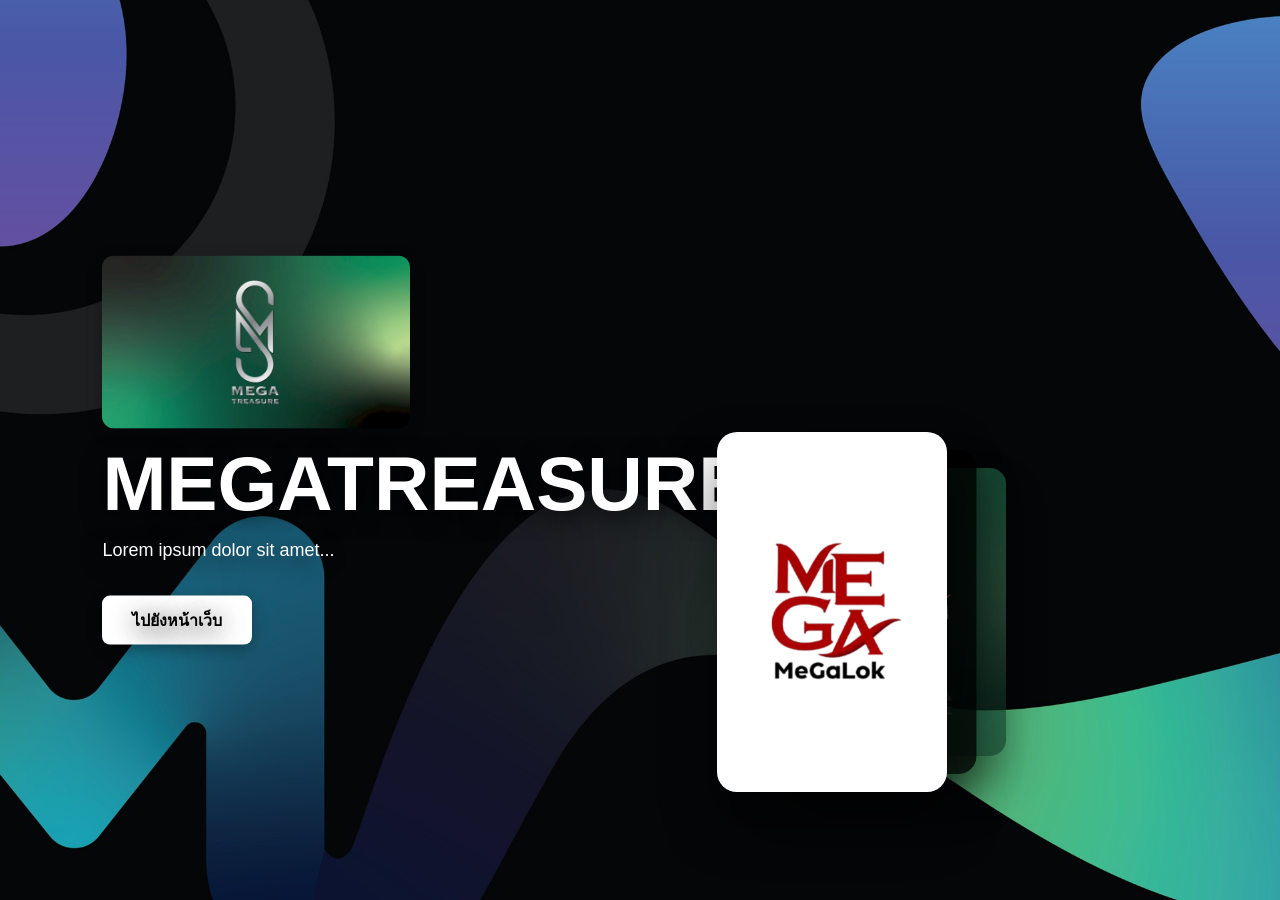
<file: Mega/Megagenesis/test/index.html>
﻿<!DOCTYPE html>
<html lang="en">
<head>
    <meta charset="UTF-8">
    <meta name="viewport" content="width=device-width, initial-scale=1.0">
    <title>Modern Scroll Slider</title>

    <link rel="stylesheet" href="https://cdnjs.cloudflare.com/ajax/libs/font-awesome/6.4.0/css/all.min.css" integrity="sha512-iecdLmaskl7CVkqkXNQ/ZH/XLlvWZOJyj7Yy7tcenmpD1ypASozpmT/E0iPtmFIB46ZmdtAc9eNBvH0H/ZpiBw==" crossorigin="anonymous" referrerpolicy="no-referrer" />
    <link rel="stylesheet" href="style.css">
</head>
<body>

    <div class="container">
        <div class="slide">
            
            <div class="item" style="background-image: url('images/Logo_gen2.png');" data-bg='images/logo_gen.jpg'>
                <div class="content">
                    <img src="images/Logo_gen2.png" alt="Mega Genesis" class="front-img">
                    <div class="name">MegaGenesis Design</div>
                    <div class="des">Lorem ipsum dolor sit amet...</div>
                    <a href="../index.html" target="_blank" class="btn">ไปยังหน้าเว็บ</a>
                </div>
            </div>
            <!-- 1 -->
            <div class="item" style="background-image: url('images/logo_t.jpg');" data-bg="images/bg_megatreasure1.jpg  ">
                <div class="content">
                    <img src="images/logo_t.jpg" alt="Megatreasure" class="front-img">
                    <div class="name">Megatreasure</div>
                    <div class="des">Lorem ipsum dolor sit amet...</div>
                    <a href="../Megatreasure/index.html" target="_blank" class="btn">ไปยังหน้าเว็บ</a>
                </div>
            </div>
            
            <div class="item" style="background-image: url('images/MegaLok.png');" data-bg="images/bg_MegaLok.png">
                <div class="content">
                    <img src="images/MegaLok.png" alt="Iceland" class="front-img">
                    <div class="name">MeGaLok </div>
                    <div class="des">Lorem ipsum dolor sit amet...</div>
                    <a href="https://www.github.com" target="_blank" class="btn">ไปยังหน้าเว็บ</a>
                </div>
            </div>

            <div class="item" style="background-image: url('images/Logo_gen2.png');" data-bg="images/logo_gen.jpg">
                <div class="content">
                    <img src="images/Logo_gen2.png" alt="Mega Genesis" class="front-img">
                    <div class="name">MegaGenesis Design</div>
                    <div class="des">Lorem ipsum dolor sit amet...</div>
                    <a href="../index.html" target="_blank" class="btn">ไปยังหน้าเว็บ</a>
                </div>
            </div>
            
            <div class="item" style="background-image: url('images/logo_t.jpg');" data-bg="images/bg_megatreasure1.jpg  ">
                <div class="content">
                    <img src="images/logo_t.jpg" alt="Megatreasure" class="front-img">
                    <div class="name">Megatreasure</div>
                    <div class="des">Lorem ipsum dolor sit amet...</div>
                    <a href="../Megatreasure/index.html" target="_blank" class="btn">ไปยังหน้าเว็บ</a>
                </div>
            </div>
            
            <div class="item" style="background-image: url('images/MegaLok.png');" data-bg="images/bg_MegaLok.png">
                <div class="content">
                    <img src="images/MegaLok.png" alt="Iceland" class="front-img">
                    <div class="name">MeGaLok </div>
                    <div class="des">Lorem ipsum dolor sit amet...</div>
                    <a href="https://www.github.com" target="_blank" class="btn">ไปยังหน้าเว็บ</a>
                </div>
            </div>

        </div>
    </div>

    <script src="style.js"></script>
</body>
</html>
</file>
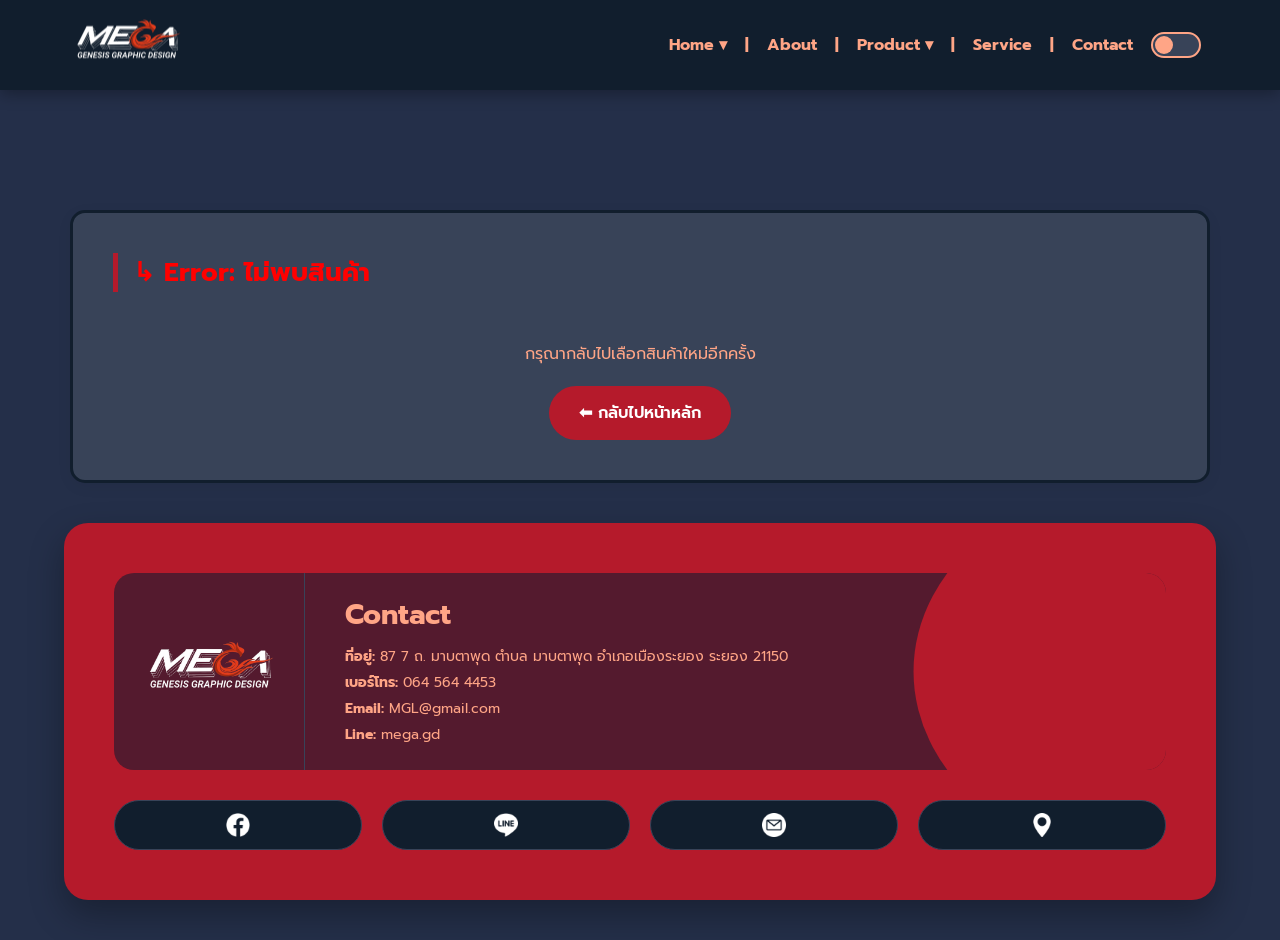
<file: Mega/Megagenesis/product.html>
<!DOCTYPE html>
<html lang="th">

<head>
    <meta charset="UTF-8">
    <meta name="viewport" content="width=device-width, initial-scale=1.0">
    <title>Product Details - Megalok</title>

    <!-- External font + browser tab icon -->
    <link href="https://fonts.googleapis.com/css2?family=Prompt:wght@300;400;600&display=swap" rel="stylesheet">
    <link rel="icon" type="image/png" href="Logo-removebg-preview.png">

    <!-- Global stylesheet and product-page stylesheet -->
    <link rel="stylesheet" href="style.css">
    <link rel="stylesheet" href="product.css">

    <!-- Apply preload dark mode class before the page fully renders -->
    <script>
        if (localStorage.getItem('darkMode') === 'enabled') {
            document.documentElement.classList.add('dark-mode-preload');
        }
    </script>
</head>     

<body>  

    <!-- Header: logo, navigation menu, and dark mode toggle -->
    <header>
    <div class="logo">
        <a href="index.html">
            <img src="Logo-removebg-preview.png" alt="Megalok Logo" class="header-logo-img">
        </a>
    </div>
    <nav>
        <ul>
            <li class="dropdown">
                <a href="index.html#home">Home ▾</a>
                <ul class="dropdown-menu">
                    <li><a href="#option1">ตัวเลือกที่ 1</a></li>
                    <li><a href="#option2">ตัวเลือกที่ 2</a></li>
                </ul>
            </li>
            <li><span>|</span></li>
            <li><a href="index.html#about">About</a></li>
            <li><span>|</span></li>
            <li class="dropdown">
                <a href="index.html#product">Product ▾</a>
                <ul class="dropdown-menu">
                    <li><a href="ex1.html">ตัวเลือกที่ 1</a></li>
                    <li><a href="ex2.html">ตัวเลือกที่ 2</a></li>
                    <li><a href="ex3.html">ตัวเลือกที่ 3</a></li>
                    <li><a href="ex4.html">ตัวเลือกที่ 4</a></li>
                    <li><a href="ex5.html">ตัวเลือกที่ 5</a></li>
                    <li><a href="ex6.html">ตัวเลือกที่ 6</a></li>
                </ul>
            </li>
            <li><span>|</span></li>
            <li><a href="service.html">Service</a></li>
            <li><span>|</span></li>
            <li><a href="index.html#contact">Contact</a></li>

            <li>
                <label class="theme-switch" for="darkModeToggle">
                    <input type="checkbox" id="darkModeToggle">
                    <span class="slider"></span>
                </label>
            </li>
        </ul>
    </nav>
</header>

    <!-- <section class="hero-image-banner">
        <div class="slides-wrapper" id="slidesWrapper">
            <div class="slide">
                <img src="banner6.jpg" alt="Megalok Promotion Banner 1">
            </div>
            <div class="slide">
                <img src="banner5 (Custom).png" alt="Megalok Promotion Banner 2">
            </div>
            <div class="slide">
                <img src="banner3.jpg" alt="Megalok Promotion Banner 3">
            </div>
        </div>
    </section> -->

    <main>
        <!-- Dynamic product details will be rendered here by JavaScript -->
        <section class="product-detail-container" id="product-display">
        </section>
    </main>

    <!-- Footer: contact information and social links -->
    <footer id="contact">
        <div class="footer-banner">
            <div class="footer-logo-area">
                <img src="Logo-removebg-preview.png" alt="Mega Logo" class="footer-logo">
            </div>
            <div class="footer-details">
                <h3>Contact</h3>
                <p><strong>ที่อยู่:</strong> 87 7 ถ. มาบตาพุด ตำบล มาบตาพุด อำเภอเมืองระยอง ระยอง 21150</p>
                <p><strong>เบอร์โทร:</strong> 064 564 4453</p>
                <p><strong>Email:</strong> MGL@gmail.com</p>
                 <p><strong>Line:</strong> mega.gd</p>
            </div>
        </div>

        <div class="social-bar">
            <a href="https://www.facebook.com/profile.php?id=61550780473112" target="_blank" class="social-btn">
                <img src="icons/facebook.png" alt="FB">
            </a>
            <a href="https://line.me/ti/p/@megalok1" target="_blank" class="social-btn">
                <img src="icons/line.png" alt="Line">
            </a>
            <a href="mailto:MGL@gmail.com" class="social-btn">
                <img src="icons/email.png" alt="Mail">
            </a>
            <a href="https://maps.app.goo.gl/akLTZSRNCD6QtL3N6" target="_blank" class="social-btn">
                <img src="icons/maps-and-flags.png" alt="Maps">
            </a>
        </div>
    </footer>

    <script>
        // Page script overview:
        // 1) optional banner slider
        // 2) product lookup by URL id and render
        // 3) dark mode state + toggle
        // ==========================================
        // 1. ระบบ Banner Slideshow แบบเลื่อน (Slide)
        // ==========================================
        let slideIndex = 0;
        const slidesWrapper = document.getElementById("slidesWrapper");
        const slides = document.getElementsByClassName("slide");

        // Automatically move to the next banner every 3 seconds
        function autoSlide() {
            if (!slidesWrapper || slides.length === 0) return;

            const totalSlides = slides.length;
            slideIndex++;

            // ถ้ารูปหมดแล้ว ให้กลับไปรูปแรก
            if (slideIndex >= totalSlides) {
                slideIndex = 0;
            }

            // เลื่อนกล่องหุ้มรูปภาพแนวนอน
            slidesWrapper.style.transform = `translateX(-${slideIndex * 100}%)`;

            // สั่งให้ทำซ้ำทุกๆ 3 วินาที (3000 มิลลิวินาที)
            setTimeout(autoSlide, 3000);
        }

        // เริ่มทำงานสไลด์หลังจากโหลดหน้าเสร็จ 3 วินาที
        setTimeout(autoSlide, 3000);

        // ==========================================
        // 2. ระบบดึงและแสดงข้อมูลสินค้าตาม ID จาก URL
        // ==========================================
        // Local "database" for products shown on this page
        const productsDatabase = [
            {
                id: 1,
                name: " ปืนรัดสายไฟไนลอน (Mini Cable Tie Gun)",
                images: [
                    "images/124.png",
                    "images/126.png",
                    "images/128.png"
                ],
                description: "ปืนรัดสายไฟไนลอน (Mini Cable Tie Gun) จากแบรนด์ Megalok ผลิตจากวัสดุคุณภาพสูง ทนทานต่อการใช้งาน และออกแบบมาเพื่อการยึดติดที่แน่นหนาและปลอดภัย เหมาะสำหรับงานอุตสาหกรรมทั่วไป"
            },
            {
                id: 2,
                name: "สายเคเบิ้ลไทร์ไนลอนแบบล็อคตัวเอง (Self-locking nylon cable ties)",
                images: [
                    "images/14.png",
                    "images/28.png",
                    "images/139.png"
                ],
                description: "สายเคเบิ้ลไทร์ไนลอนแบบล็อคตัวเอง (Self-locking nylon cable ties) ซึ่งเป็นอุปกรณ์รัดสายไฟคุณภาพเยี่ยมระดับมืออาชีพที่ออกแบบมาให้สามารถใช้งานได้อย่างหลากหลายครับจุดเด่นสำคัญของสินค้ารุ่นนี้คือความแข็งแรงและทนทานต่อแรงดึงสูง เมื่อล็อคแล้วจะยึดติดแน่นหนาไม่หลุดลอกหรือคลายตัวได้ง่าย ตัววัสดุมีความปลอดภัยและถูกออกแบบมาให้ทนทานต่อสภาพแวดล้อมที่ท้าทายได้อย่างดีเยี่ยม ทั้งทนต่อการกัดกร่อน ทนต่อรังสียูวี ทนต่อสารเคมี รวมถึงทนต่อสภาพอากาศทั้งความเย็นจัดและอุณหภูมิที่สูงมาก นอกจากนี้ยังมีให้เลือกใช้งานหลากหลายรูปแบบตามความเหมาะสม ทั้งแบบสายสีดำและสีขาวเพื่อตอบโจทย์ทุกความต้องการของงาน"
            },
            {
                id: 3,
                name: "(Stainless Steel Cable Tie Gun/Tensioner Tool) เครื่องมือรัดสายไฟสแตนเลส",
                images: [
                    "images/112.png",
                    "images/116.png",
                    "images/118.png",
                    "images/120.png"
                ],
                description: "อุปกรณ์ที่ออกแบบมาเพื่อใช้สำหรับการจัดเก็บและยึดสายไฟให้เป็นระเบียบเรียบร้อย โดยมีจุดเด่นในเรื่องของความทนทานต่อความร้อนและทนต่อสภาพอากาศที่เปลี่ยนแปลงได้เป็นอย่างดีเยี่ยม สำหรับขนาดของสายรัดที่สามารถนำมาใช้งานร่วมกับอุปกรณ์ตัวนี้ได้ จะต้องมีความกว้างอยู่ที่ 4 ถึง 20 มิลลิเมตร และมีความหนาตั้งแต่ 0.4 ถึง 0.8 มิลลิเมตรครับ"
            },
            {
                id: 4,
                name: "Tie Gun (เครื่องมือดึงสายรัดและตัดอัตโนมัติ)",
                images: [
                    "images/94.png",
                    "images/43.png"
                ],
                description: "เครื่องมือดึงสายรัดและตัดอัตโนมัติ (Tie Gun) ที่ถูกออกแบบมาให้ใช้งานได้ง่าย ช่วยลดเวลาในการทำงานและเพิ่มความสะดวกสบายให้กับผู้ใช้งานเป็นอย่างมากครับ ตัวเครื่องมีความโดดเด่นในเรื่องของความแข็งแรงทนทานเนื่องจากผลิตจากเหล็กกล้าเครื่องมือพิเศษ (Special Tool Steel Body) และมีการออกแบบตามหลักสรีรศาสตร์ (Ergonomic design) โดยเฉพาะในส่วนของด้ามจับ TPR ที่ช่วยให้จับได้ถนัดมือและใช้งานได้อย่างสะดวกสบาย นอกจากนี้ตัวเครื่องยังมีสปริงที่มีความยืดหยุ่นกำลังดี หัวตัดที่คมกริบ และมีด้ามจับสำหรับการตัด (Cutting Handle) ที่ออกแบบมาให้ใช้งานง่าย เพียงแค่ดันขึ้นก็สามารถตัดสายรัดให้ขาดได้อย่างสมบูรณ์ครับ"
            }
        ];

        // รับค่า id จากพารามิเตอร์ใน URL (เช่น product.html?id=1)
        // Read `id` from query string, for example: product.html?id=2
        const urlParams = new URLSearchParams(window.location.search);
        const productId = parseInt(urlParams.get('id'));

        // หาสินค้าที่ตรงกับ ID
        // Find the matching product and where to display it
        const product = productsDatabase.find(p => p.id === productId);
        const displayDiv = document.getElementById('product-display');

        // ฟังก์ชันสำหรับเปลี่ยนรูปภาพใหญ่ เมื่อผู้ใช้คลิกที่รูป Thumbnail เล็ก
        // Switch the main image when a thumbnail is clicked
        window.changeImage = function (newSrc) {
            const mainImg = document.getElementById('mainImage');
            mainImg.style.opacity = 0.5;
            setTimeout(() => {
                mainImg.src = newSrc;
                mainImg.style.opacity = 1;
            }, 150);
        };

        // Render ข้อมูลลง HTML
        // Render product details or fallback error message
        if (product) {
            let thumbnailsHTML = '';
            product.images.forEach((imgSrc, index) => {
                thumbnailsHTML += `<img src="${imgSrc}" class="thumbnail" onclick="changeImage('${imgSrc}')" alt="thumbnail ${index + 1}">`;
            });

            displayDiv.innerHTML = `
                <h3 class="section-tag">↳ Product Detail: ${product.name}</h3>
                <div class="product-flex">
                    
                    <div class="product-gallery">
                        <div class="product-image-wrapper">
                            <img src="${product.images[0]}" alt="${product.name}" id="mainImage" class="product-image">
                        </div>
                        <div class="thumbnail-container">
                            ${thumbnailsHTML}
                        </div>
                    </div>

                    <div class="product-info">
                        <h1 class="product-title">${product.name}</h1>
                        <div class="product-desc">
                            <strong>↳ Product Features:</strong><br><br>
                            ${product.description}
                        </div>
                        <a href="index.html#product" class="btn-theme">⬅ กลับไปหน้าสินค้า</a>
                    </div>
                </div>
            `;
        } else {
            // กรณีไม่มี ID หรือหาสินค้าไม่เจอ
            displayDiv.innerHTML = `
                <h3 class="section-tag" style="color: red;">↳ Error: ไม่พบสินค้า</h3>
                <p style="text-align: center; margin-top: 50px;">กรุณากลับไปเลือกสินค้าใหม่อีกครั้ง</p>
                <div style="text-align: center; margin-top: 20px;">
                    <a href="index.html#product" class="btn-theme">⬅ กลับไปหน้าหลัก</a>
                </div>
            `;
        }

        // ==========================================
        // 3. ระบบ Dark Mode (อ่านค่าและสลับโหมด)
        // ==========================================
        // Toggle element and target body class
        const darkModeToggle = document.getElementById('darkModeToggle');
        const body = document.body;

        // เช็คค่าเมื่อหน้าเว็บโหลดเสร็จ
        if (localStorage.getItem('darkMode') === 'enabled') {
            body.classList.add('dark-mode');
            document.documentElement.classList.remove('dark-mode-preload');
            if (darkModeToggle) {
                darkModeToggle.textContent = '☀️';
            }
        }

        if (darkModeToggle) {
            // Persist user preference in localStorage
            darkModeToggle.addEventListener('click', () => {
                body.classList.toggle('dark-mode');

                if (body.classList.contains('dark-mode')) {
                    localStorage.setItem('darkMode', 'enabled');
                    darkModeToggle.textContent = '☀️';
                } else {
                    localStorage.setItem('darkMode', 'disabled');
                    darkModeToggle.textContent = '🌙';
                }
            });
        }
    </script>

</body>

</html>
</file>
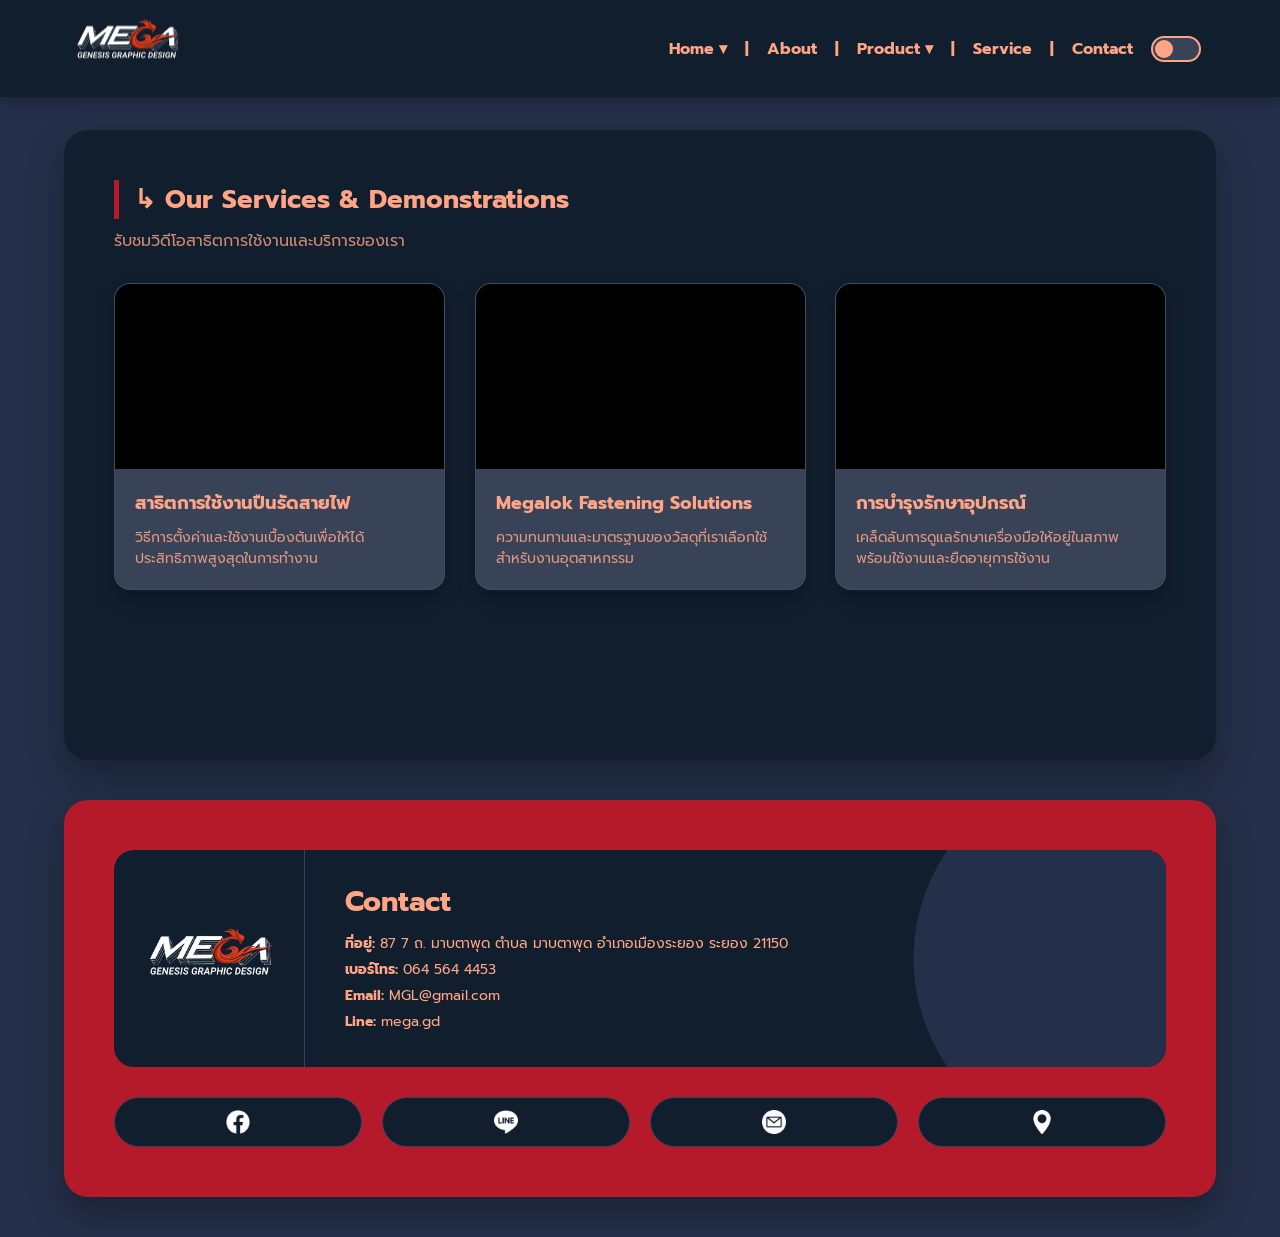
<file: Mega/Megagenesis/service.html>
<!DOCTYPE html>
<html lang="th">

<head>
    <meta charset="UTF-8">
    <meta name="viewport" content="width=device-width, initial-scale=1.0">
    <title>Megalok - Secure Fastening</title>
    
    <link rel="icon" type="image/png" href="Logo-removebg-preview.png">
    
    <link href="https://fonts.googleapis.com/css2?family=Prompt:wght@300;400;600&display=swap" rel="stylesheet">
    <link rel="stylesheet" href="style.css">
</head>

<body>

    <header>
    <div class="logo">
        <a href="index.html">
            <img src="Logo-removebg-preview.png" alt="Megalok Logo" class="header-logo-img">
        </a>
    </div>
    <nav>
        <ul>
            <li class="dropdown">
                <a href="index.html#home">Home ▾</a>
                <ul class="dropdown-menu">
                    <li><a href="#option1">ตัวเลือกที่ 1</a></li>
                    <li><a href="#option2">ตัวเลือกที่ 2</a></li>
                </ul>
            </li>
            <li><span>|</span></li>
            <li><a href="index.html#about">About</a></li>
            <li><span>|</span></li>
            <li class="dropdown">
                <a href="index.html#product">Product ▾</a>
                <ul class="dropdown-menu">
                    <li><a href="ex1.html">ตัวเลือกที่ 1</a></li>
                    <li><a href="ex2.html">ตัวเลือกที่ 2</a></li>
                    <li><a href="ex3.html">ตัวเลือกที่ 3</a></li>
                    <li><a href="ex4.html">ตัวเลือกที่ 4</a></li>
                    <li><a href="ex5.html">ตัวเลือกที่ 5</a></li>
                    <li><a href="ex6.html">ตัวเลือกที่ 6</a></li>
                </ul>
            </li>
            <li><span>|</span></li>
            <li><a href="service.html">Service</a></li>
            <li><span>|</span></li>
            <li><a href="index.html#contact">Contact</a></li>

            <li>
                <label class="theme-switch" for="darkModeToggle">
                    <input type="checkbox" id="darkModeToggle">
                    <span class="slider"></span>
                </label>
            </li>
        </ul>
    </nav>
</header>

    <main>
        <section id="service" class="container">
            <h3 class="section-tag">↳ Our Services & Demonstrations</h3>
            <p class="service-subtitle">รับชมวิดีโอสาธิตการใช้งานและบริการของเรา</p>

            <div class="video-grid">

                <div class="video-card">
                    <div class="video-wrapper">
                        <iframe width="560" height="315"
                            src="https://www.youtube.com/embed/medo_nGOLdQ?si=jsS--ms5VqNj8IDz"
                            title="YouTube video player" frameborder="0"
                            allow="accelerometer; autoplay; clipboard-write; encrypted-media; gyroscope; picture-in-picture; web-share"
                            referrerpolicy="strict-origin-when-cross-origin" allowfullscreen></iframe>
                    </div>
                    <div class="video-info">
                        <h4>สาธิตการใช้งานปืนรัดสายไฟ</h4>
                        <p>วิธีการตั้งค่าและใช้งานเบื้องต้นเพื่อให้ได้ประสิทธิภาพสูงสุดในการทำงาน</p>
                    </div>
                </div>

                <div class="video-card">
                    <div class="video-wrapper">
                        <iframe width="560" height="315"
                            src="https://www.youtube.com/embed/L_K368DS3DY?si=n9G0foirDGmgA88S"
                            title="YouTube video player" frameborder="0"
                            allow="accelerometer; autoplay; clipboard-write; encrypted-media; gyroscope; picture-in-picture; web-share"
                            referrerpolicy="strict-origin-when-cross-origin" allowfullscreen></iframe>
                    </div>
                    <div class="video-info">
                        <h4>Megalok Fastening Solutions</h4>
                        <p>ความทนทานและมาตรฐานของวัสดุที่เราเลือกใช้ สำหรับงานอุตสาหกรรม</p>
                    </div>
                </div>

                <div class="video-card">
                    <div class="video-wrapper">
                        <iframe width="560" height="315"
                            src="https://www.youtube.com/embed/0QQakrKnXb8?si=2Tf-xFICrE8Rr4pj"
                            title="YouTube video player" frameborder="0"
                            allow="accelerometer; autoplay; clipboard-write; encrypted-media; gyroscope; picture-in-picture; web-share"
                            referrerpolicy="strict-origin-when-cross-origin" allowfullscreen></iframe>
                    </div>
                    <div class="video-info">
                        <h4>การบำรุงรักษาอุปกรณ์</h4>
                        <p>เคล็ดลับการดูแลรักษาเครื่องมือให้อยู่ในสภาพพร้อมใช้งานและยืดอายุการใช้งาน</p>
                    </div>
                </div>

            </div>
        </section>
    </main>

    <footer id="contact">
        <div class="footer-banner">
            <div class="footer-logo-area">
                <img src="Logo-removebg-preview.png" alt="Mega Logo" class="footer-logo">
            </div>
            <div class="footer-details">
                <h3>Contact</h3>
                <p><strong>ที่อยู่:</strong> 87 7 ถ. มาบตาพุด ตำบล มาบตาพุด อำเภอเมืองระยอง ระยอง 21150</p>
                <p><strong>เบอร์โทร:</strong> 064 564 4453</p>
                <p><strong>Email:</strong> MGL@gmail.com</p>
                 <p><strong>Line:</strong> mega.gd</p>
            </div>
        </div>

        <div class="social-bar">
            <a href="https://www.facebook.com/profile.php?id=61550780473112" target="_blank" class="social-btn">
                <img src="icons/facebook.png" alt="FB">
            </a>
            <a href="https://line.me/ti/p/@megalok1" target="_blank" class="social-btn">
                <img src="icons/line.png" alt="Line">
            </a>
            <a href="mailto:MGL@gmail.com" class="social-btn">
                <img src="icons/email.png" alt="Mail">
            </a>
            <a href="https://maps.app.goo.gl/akLTZSRNCD6QtL3N6" target="_blank" class="social-btn">
                <img src="icons/maps-and-flags.png" alt="Maps">
            </a>
        </div>
    </footer>

    <script>
        const darkModeToggle = document.getElementById('darkModeToggle');
        const body = document.body;

        if (localStorage.getItem('darkMode') === 'enabled') {
            body.classList.add('dark-mode');
            darkModeToggle.checked = true;
        }

        darkModeToggle.addEventListener('change', () => {
            if (darkModeToggle.checked) {
                body.classList.add('dark-mode');
                localStorage.setItem('darkMode', 'enabled');
            } else {
                body.classList.remove('dark-mode');
                localStorage.setItem('darkMode', 'disabled');
            }
        });
    </script>
</body>

</html>
</file>
<file: Mega/Megagenesis/test/style.css>
﻿* {
    margin: 0;
    padding: 0;
    box-sizing: border-box;
}

:root {
    --thumb-w: clamp(160px, 18vw, 260px);
    --thumb-h: clamp(230px, 30vw, 360px);
    --thumb-top: 68%;
    --thumb-start: 56%;
    --thumb-gap: clamp(32px, 3.2vw, 52px);
    --content-left: clamp(16px, 8vw, 120px);
    --content-max: min(90vw, 680px);
    --name-size: clamp(2.2rem, 6vw, 5rem);
    --des-size: clamp(0.95rem, 1.7vw, 1.125rem);
}

body {
    width: 100%;
    min-height: 100vh;
    height: 100dvh;
    overflow: hidden;
    background: #000;
    font-family: "Segoe UI", sans-serif;
}

.container,
.slide {
    width: 100%;
    min-height: 100vh;
    height: 100dvh;
    position: relative;
}

.container .slide .item {
    width: var(--thumb-w);
    height: var(--thumb-h);
    position: absolute;
    top: var(--thumb-top);
    transform: translateY(-50%);
    border-radius: 20px;
    box-shadow: 0 30px 50px rgba(0, 0, 0, 0.5);
    background-position: center;
    background-size: cover;
    background-image: var(--thumb-image);
    transition: 0.6s cubic-bezier(0.25, 1, 0.5, 1);
    cursor: pointer;
}

.slide .item:nth-child(1),
.slide .item:nth-child(2) {
    background-image: var(--bg-image, var(--thumb-image));
    transition: none;
    top: 0;
    left: 0;
    transform: none;
    border-radius: 0;
    width: 100%;
    height: 100%;
    cursor: default;
    box-shadow: none;
}

.slide .item:nth-child(3) {
    left: var(--thumb-start);
    z-index: 3;
    opacity: 1;
}

.slide .item:nth-child(4) {
    left: calc(var(--thumb-start) + var(--thumb-gap));
    z-index: 2;
    opacity: 0.8;
    transform: translateY(-50%) scale(0.9);
}

.slide .item:nth-child(5) {
    left: calc(var(--thumb-start) + (var(--thumb-gap) * 2));
    z-index: 1;
    opacity: 0.6;
    transform: translateY(-50%) scale(0.8);
}

.slide .item:nth-child(n + 6) {
    opacity: 0;
    display: none;
}

@media (hover: hover) and (pointer: fine) {
    .container .slide .item:nth-child(n + 3):hover {
        transform: translateY(-55%) scale(1.05);
        box-shadow: 0 40px 60px rgba(255, 255, 255, 0.2);
        z-index: 10;
        opacity: 1;
    }
}

.item .content {
    position: absolute;
    top: 50%;
    left: var(--content-left);
    width: var(--content-max);
    color: #fff;
    text-shadow: 0 5px 25px rgba(0, 0, 0, 0.9);
    transform: translateY(-50%);
    display: none;
    pointer-events: none;
}

.slide .item:nth-child(2) .content {
    display: block;
}

.front-img {
    width: clamp(120px, 24vw, 320px);
    max-width: min(70vw, 320px);
    height: auto;
    border-radius: 12px;
    margin-bottom: 14px;
    box-shadow: 0 4px 15px rgba(0, 0, 0, 0.25);
}

.content .name {
    font-size: var(--name-size);
    font-weight: 700;
    text-transform: uppercase;
    line-height: 0.95;
}

.content .des {
    margin: 20px 0;
    max-width: 50ch;
    font-size: var(--des-size);
    animation: animate 1s ease-in-out 0.3s forwards;
    opacity: 0;
}

@keyframes animate {
    from {
        opacity: 0;
        transform: translateY(100px);
        filter: blur(33px);
    }

    to {
        opacity: 1;
        transform: translateY(0);
        filter: blur(0);
    }
}

.content .btn {
    display: inline-block;
    margin-top: 15px;
    padding: 12px 30px;
    background: #fff;
    color: #000;
    text-decoration: none;
    font-weight: 700;
    font-size: 1rem;
    border-radius: 8px;
    box-shadow: 0 5px 15px rgba(0, 0, 0, 0.3);
    transition: 0.3s ease;
    pointer-events: auto;
    opacity: 0;
    animation: animate 1s ease-in-out 0.6s forwards;
}

.content .btn:hover {
    background: #e0e0e0;
    transform: scale(1.05);
    box-shadow: 0 8px 20px rgba(255, 255, 255, 0.4);
}

.slide-counter {
    display: none !important;
}

@media screen and (max-width: 1200px) {
    :root {
        --thumb-start: 52%;
        --thumb-top: 72%;
        --content-left: clamp(14px, 6vw, 60px);
        --content-max: min(88vw, 560px);
        --name-size: clamp(2rem, 7vw, 3.8rem);
    }

    .item .content {
        top: 24%;
        transform: none;
    }
}

@media screen and (max-width: 992px) {
    :root {
        --thumb-w: clamp(145px, 20vw, 210px);
        --thumb-h: clamp(205px, 30vw, 300px);
        --thumb-top: 76%;
        --thumb-start: 48%;
        --thumb-gap: clamp(24px, 5vw, 44px);
        --content-max: min(92vw, 510px);
    }

    .content .des {
        margin: 14px 0;
    }
}

@media screen and (max-width: 768px) {
    :root {
        --thumb-w: clamp(118px, 32vw, 170px);
        --thumb-h: clamp(170px, 45vw, 235px);
        --thumb-top: 81%;
        --thumb-start: 42%;
        --thumb-gap: clamp(20px, 6vw, 35px);
        --content-left: clamp(12px, 5vw, 24px);
        --content-max: min(94vw, 460px);
        --name-size: clamp(1.6rem, 8.8vw, 2.8rem);
        --des-size: 0.95rem;
    }

    .item .content {
        top: 11%;
        transform: none;
    }

    .front-img {
        width: min(52vw, 220px);
        margin-bottom: 10px;
    }

    .content .des {
        display: -webkit-box;
        -webkit-line-clamp: 3;
        -webkit-box-orient: vertical;
        overflow: hidden;
    }

    .content .btn {
        margin-top: 10px;
        padding: 9px 20px;
        font-size: 0.9rem;
    }
}

@media screen and (max-width: 480px) {
    :root {
        --thumb-w: clamp(100px, 38vw, 140px);
        --thumb-h: clamp(145px, 52vw, 205px);
        --thumb-top: 83%;
        --thumb-start: 36%;
        --thumb-gap: clamp(16px, 7vw, 28px);
        --name-size: clamp(1.35rem, 9.5vw, 2.2rem);
    }

    .content .des {
        -webkit-line-clamp: 2;
        margin: 10px 0 14px;
    }

    .front-img {
        width: min(58vw, 180px);
    }

    .content .btn {
        padding: 8px 16px;
        font-size: 0.85rem;
    }
}

@media screen and (max-height: 700px) {
    :root {
        --thumb-top: 82%;
    }

    .item .content {
        top: 9%;
    }

    .front-img {
        width: min(42vw, 180px);
        margin-bottom: 8px;
    }

    .content .des {
        -webkit-line-clamp: 2;
        margin: 8px 0 12px;
    }
}

@media screen and (max-height: 500px) and (orientation: landscape) {
    :root {
        --thumb-w: clamp(88px, 17vw, 130px);
        --thumb-h: clamp(118px, 24vw, 185px);
        --thumb-top: 70%;
        --thumb-start: 62%;
        --thumb-gap: clamp(12px, 2vw, 22px);
        --name-size: clamp(1.1rem, 4vw, 1.8rem);
    }

    .item .content {
        top: 11%;
        left: 16px;
        width: min(62vw, 420px);
    }

    .front-img {
        width: min(22vw, 130px);
    }

    .content .des {
        font-size: 0.85rem;
        margin: 6px 0 10px;
    }

    .content .btn {
        margin-top: 6px;
        padding: 6px 12px;
        font-size: 0.82rem;
    }
}
</file>
<file: Mega/Megagenesis/style.css>
/* ========================================== */
/* 🎨 COLOR PALETTE VARIABLES */
/* ========================================== */
:root {
    --color-1: #111E2D; /* Darkest Blue */
    --color-2: #242F49; /* Dark Slate Blue */
    --color-3: #384358; /* Muted Grey-Blue */
    --color-4: #FFA586; /* Brand Light Peach */
    --color-5: #B51A2B; /* Deep Red */
    --color-6: #541A2E; /* Deep Burgundy */
    --anim-bounce: cubic-bezier(0.34, 1.56, 0.64, 1);
    --anim-smooth: cubic-bezier(0.25, 0.46, 0.45, 0.94);
    --anim-elastic: cubic-bezier(0.68, -0.55, 0.265, 1.55);
}

/* ========================================== */
/* Reset & Global Styles */
/* ========================================== */
* {
    margin: 0;
    padding: 0;
    box-sizing: border-box;
    font-family: 'Prompt', sans-serif;
    --animation-duration: 0.3s;
}

html {
    scroll-behavior: smooth;
}

html, body {
    overflow-x: hidden;
    width: 100%;
}

html {
    scroll-padding-top: 100px;
}

body {
    background-color: var(--color-2);
    background-attachment: fixed;
    color: var(--color-4);
    transition: background-color 0.4s ease, color 0.4s ease;
    padding-top: 90px;
    animation: fadeInPage 0.8s ease-out;
}

@keyframes fadeInPage {
    from {
        opacity: 0;
        transform: translateY(-20px);
    }
    to {
        opacity: 1;
        transform: translateY(0);
    }
}

/* ========================================== */
/* Header - Sticky Logo & Menu */
/* ========================================== */
header {
    display: flex;
    align-items: center; 
    padding: 20px 5%;
    width: 100%;
    position: fixed;
    top: 0;
    left: 0;
    z-index: 2000;
    background-color: rgba(17, 30, 45, 0.95) !important;
    box-shadow: 0 4px 15px rgba(0,0,0,0.3);
    backdrop-filter: blur(10px); 
    font-weight: 700;
    color: var(--color-4);
    transition: background-color 0.4s ease, box-shadow 0.4s ease;
    animation: slideDownHeader 0.6s var(--anim-smooth);
}

@keyframes slideDownHeader {
    from {
        transform: translateY(-100%);
        opacity: 0;
        box-shadow: none;
    }
    to {
        transform: translateY(0);
        opacity: 1;
        box-shadow: 0 4px 15px rgba(0,0,0,0.3);
    }
}

.header-logo-img {
    height: 50px; 
    width: auto;
    transform: scale(2.5); 
    transform-origin: left center; 
    transition: transform 0.3s ease; 
}

nav {
    margin-left: auto; 
    margin-right: 15px; 
}

nav ul {
    display: flex;
    list-style: none;
    align-items: center;
    gap: 8px;
}

nav ul li a {
    text-decoration: none;
    color: var(--color-4);
    padding: 0 10px;
    font-size: 16px;
    transition: color 0.3s;
    position: relative;
    animation: slideInNavLink 0.6s var(--anim-smooth) backwards;
}

nav ul li:nth-child(1) a { animation-delay: 0.4s; }
nav ul li:nth-child(2) a { animation-delay: 0.5s; }
nav ul li:nth-child(3) a { animation-delay: 0.6s; }
nav ul li:nth-child(4) a { animation-delay: 0.7s; }
nav ul li:nth-child(5) a { animation-delay: 0.8s; }

@keyframes slideInNavLink {
    from {
        transform: translateY(-10px);
        opacity: 0;
    }
    to {
        transform: translateY(0);
        opacity: 1;
    }
}

nav ul li a::after {
    content: '';
    position: absolute;
    width: 0;
    height: 2px;
    bottom: -5px;
    left: 50%;
    background: var(--color-5);
    transition: all 0.3s ease;
    transform: translateX(-50%);
}

nav ul li a:hover {
    color: var(--color-5);
    animation: navLinkHover 0.4s ease;
}

nav ul li a:hover::after {
    width: 100%;
}

@keyframes navLinkHover {
    0% { transform: translateY(0); }
    50% { transform: translateY(-3px); }
    100% { transform: translateY(0); }
}

nav ul li span {
    color: var(--color-4);
    transition: color 0.4s ease;
    user-select: none;
    cursor: default;
}

/* ========================================== */
/* 🔻 Dropdown Menu (Home) */
/* ========================================== */
nav ul li.dropdown {
    position: relative;
}

nav ul li.dropdown .dropdown-menu {
    display: none;
    position: absolute;
    top: 100%; 
    left: 50%;
    transform: translateX(-50%); 
    background-color: var(--color-1); 
    min-width: 140px;
    box-shadow: 0 8px 25px rgba(0, 0, 0, 0.4);
    padding: 10px 0;
    margin: 0;
    border-radius: 8px;
    z-index: 2500; 
    border: 1px solid var(--color-3); 
}

nav ul li.dropdown:hover .dropdown-menu {
    display: block;
    animation: dropdownMenuAppear 0.4s var(--anim-smooth);
}

@keyframes dropdownMenuAppear {
    from {
        opacity: 0;
        transform: translate(-50%, -10px);
        visibility: hidden;
    }
    to {
        opacity: 1;
        transform: translate(-50%, 0);
        visibility: visible;
    }
}

nav ul li.dropdown .dropdown-menu li {
    display: block;
    width: 100%;
    text-align: center;
}

nav ul li.dropdown .dropdown-menu li span {
    display: none;
}

nav ul li.dropdown .dropdown-menu li a {
    display: block;
    padding: 10px 20px;
    color: var(--color-4);
    font-size: 15px;
    transition: background-color 0.3s ease, color 0.3s ease;
}

nav ul li.dropdown .dropdown-menu li a:hover {
    background-color: var(--color-3);
    color: var(--color-5);
    animation: dropdownItemHover 0.3s ease;
}

@keyframes dropdownItemHover {
    0% { transform: translateX(0) scale(1); }
    50% { transform: translateX(5px) scale(1.02); }
    100% { transform: translateX(0) scale(1); }
}

body.dark-mode nav ul li.dropdown .dropdown-menu {
    background-color: rgba(5, 8, 15, 0.95);
    border-color: #1a2233;
}

/* ========================================== */
/* Dark Mode Toggle Switch / Button */
/* ========================================== */
.dark-mode-btn {
    background: none;
    border: none;
    font-size: 20px;
    cursor: pointer;
    color: inherit;
    transition: transform 0.3s ease;
    display: flex;
    align-items: center;
}

.dark-mode-btn:hover {
    transform: scale(1.2);
    animation: spin 0.6s ease-in-out;
}

@keyframes spin {
    from { transform: scale(1.2) rotate(0deg); }
    to { transform: scale(1.2) rotate(360deg); }
}

.theme-switch {
    position: relative;
    display: inline-block;
    width: 50px;
    height: 26px;
}

.theme-switch input {
    opacity: 0;
    width: 0;
    height: 0;
}

.slider {
    position: absolute;
    cursor: pointer;
    top: 0; left: 0; right: 0; bottom: 0;
    background-color: var(--color-3); 
    transition: 0.4s;
    border-radius: 34px;
    border: 2px solid var(--color-4);
}

.slider:before {
    position: absolute;
    content: "";
    height: 18px;
    width: 18px;
    left: 2px;
    bottom: 2px;
    background-color: var(--color-4); 
    transition: 0.4s ease;
    border-radius: 50%;
}

.theme-switch input:checked + .slider {
    background-color: var(--color-5); 
    border-color: var(--color-5);
}

.theme-switch input:checked + .slider:before {
    transform: translateX(24px);
    background-color: #ffffff; 
}

/* ========================================== */
/* 🌈 SECTION BACKGROUND COLORS & LAYOUT */
/* ========================================== */
section.container, footer#contact {
    width: 90%;
    max-width: 1200px;
    margin: 40px auto;
    padding: 50px;
    border-radius: 24px;
    box-shadow: 0 15px 35px rgba(0, 0, 0, 0.3);
    transition: background-color 0.4s ease, transform 0.3s ease;
    box-sizing: border-box;
    animation: sectionPop 0.7s var(--anim-bounce) both;
    opacity: 0;
}

section.container:nth-of-type(1) { animation-delay: 0.2s; }
section.container:nth-of-type(2) { animation-delay: 0.4s; }
section.container:nth-of-type(3) { animation-delay: 0.6s; }
section.container:nth-of-type(4) { animation-delay: 0.8s; }
footer#contact { animation-delay: 1s; }

@keyframes sectionPop {
    from {
        opacity: 0;
        transform: scale(0.8) translateY(30px);
    }
    to {
        opacity: 1;
        transform: scale(1) translateY(0);
    }
}

.section-tag {
    color: var(--color-4);
    font-size: 26px;
    margin-bottom: 20px;
    border-left: 5px solid var(--color-5);
    padding-left: 15px;
    transition: color 0.4s ease;
}

#home { background-color: var(--color-1); }
#about { background-color: var(--color-3); }
#product { background-color: var(--color-6); }
#product .p-item p { color: var(--color-4); }
footer#contact { background-color: var(--color-5); }

/* ========================================== */
/* Slideshow Banner & Layout */
/* ========================================== */
.hero-image-banner {
    width: 100%;
    height: 450px; 
    overflow: hidden;
    position: relative;
}

.slides-wrapper {
    display: flex;
    width: 100%;
    transition: transform 1.5s cubic-bezier(0.25, 1, 0.5, 1);
}

.slide {
    min-width: 100%;
    box-sizing: border-box;
}

.slide img {
    width: 100%;
    height: 400px;
    display: block;
    object-fit: cover;
    object-position: center;
    animation: slideImageZoom 8s ease-in-out infinite;
}

@keyframes slideImageZoom {
    0%, 100% { transform: scale(1); filter: brightness(1); }
    50% { transform: scale(1.05); filter: brightness(1.1); }
}

.single-hero-box {
    max-width: 700px; 
    margin: 0 auto; 
    width: 100%;
    position: relative;
    padding: 0 50px; 
    box-sizing: border-box; 
}

.card-image-wrapper {
    position: relative;
    width: 100%;
    aspect-ratio: 1 / 1; 
    border-radius: 12px;
    overflow: hidden;
    background-color: #ffffff; 
    box-shadow: 0 10px 30px rgba(0,0,0,0.3); 
}

.card-image-wrapper img {
    position: absolute;
    top: 0; left: 0; width: 100%; height: 100%;
    object-fit: contain; 
    opacity: 0;
    transition: opacity 0.5s ease;
    padding: 10px;
    animation: imageFloat 3s ease-in-out infinite;
}

@keyframes imageFloat {
    0%, 100% { transform: translateY(0px); }
    50% { transform: translateY(-10px); }
}

.card-image-wrapper img.active {
    opacity: 1; 
    z-index: 2;
    animation: fadeInImageActive 0.6s ease-out both;
}

@keyframes fadeInImageActive {
    from {
        opacity: 0;
        transform: scale(0.9) translateY(-10px);
    }
    to {
        opacity: 1;
        transform: scale(1) translateY(0px);
    }
}

.slide-in-right {
    opacity: 0;
    transform: translateX(50px);
    transition: all 0.6s ease-out;
}

.slide-in-right.show {
    opacity: 1;
    transform: translateX(0);
}

.hero-arrow {
    position: absolute;
    top: 50%;
    transform: translateY(-50%);
    background-color: var(--color-5); 
    color: white;
    border: none;
    cursor: pointer;
    width: 45px; 
    height: 45px;
    display: flex;
    align-items: center;
    justify-content: center;
    font-size: 18px;
    z-index: 10; 
    border-radius: 50%; 
    transition: background-color 0.3s ease, transform 0.2s ease;
    animation: arrowPulse 2s ease-in-out infinite;
}

@keyframes arrowPulse {
    0%, 100% { box-shadow: 0 0 0 0 rgba(181, 26, 43, 0.7); }
    50% { box-shadow: 0 0 0 10px rgba(181, 26, 43, 0); }
}

.hero-arrow:hover {
    background-color: var(--color-6); 
    transform: translateY(-50%) scale(1.1);
    animation: arrowBounce 0.4s ease;
}

@keyframes arrowBounce {
    0%, 100% { transform: translateY(-50%) scale(1.1); }
    50% { transform: translateY(-50%) scale(1.15); }
}

.left-arrow { left: 5px; }
.right-arrow { right: 5px; }

/* ========================================== */
/* About Section Elements */
/* ========================================== */
.about-flex {
    display: grid;
    grid-template-columns: 1fr 1fr;
    gap: 40px;
    align-items: center;
}

.about-card {
    background: var(--color-4);
    color: var(--color-1);
    border: none;
    border-radius: 15px;
    padding: 30px; 
    position: relative; 
    box-shadow: 0 10px 25px rgba(255, 165, 134, 0.15);
    transition: background-color 0.4s ease, border-color 0.4s ease;
    overflow: hidden; 
    display: flex;
    justify-content: center;
    align-items: center;
    width: 100%;
    animation: cardReveal 0.8s var(--anim-smooth) both;
}

.about-flex > :first-child { animation-delay: 0.3s; }
.about-flex > :last-child { animation-delay: 0.5s; }

@keyframes cardReveal {
    from {
        opacity: 0;
        transform: perspective(500px) rotateY(90deg) translateZ(-50px);
    }
    to {
        opacity: 1;
        transform: perspective(500px) rotateY(0deg) translateZ(0px);
    }
}

#aboutImg {
    width: 100%;
    max-height: 350px; 
    object-fit: contain; 
    border-radius: 8px;
    display: block;
    margin: 0 auto;
    transition: all 0.5s ease-in-out;
}

.btn-next-about {
    position: absolute; 
    bottom: 20px; 
    right: 20px; 
    padding: 10px 20px;
    background-color: var(--color-5);
    color: white;
    border: none;
    border-radius: 8px;
    cursor: pointer;
    z-index: 10;
    transition: background-color 0.3s, transform 0.2s;
    animation: buttonSlideIn 0.6s var(--anim-elastic);
}

@keyframes buttonSlideIn {
    from {
        opacity: 0;
        transform: translateX(50px);
    }
    to {
        opacity: 1;
        transform: translateX(0);
    }
}

.btn-next-about:hover {
    background-color: var(--color-6);
    transform: scale(1.05);
    animation: buttonPulse 0.4s ease;
}

@keyframes buttonPulse {
    0%, 100% { box-shadow: 0 0 0 0 rgba(181, 26, 43, 0.7); }
    50% { box-shadow: 0 0 0 8px rgba(181, 26, 43, 0); }
}

/* ========================================== */
/* 🛠️ Product Slider (แนวนอนเลื่อนได้) + ปุ่มลูกศร */
/* ========================================== */
.product-slider-wrapper {
    position: relative;
    width: 100%;
    display: flex;
    align-items: center;
}

.product-slider {
    display: flex;
    gap: 20px;
    overflow-x: auto; 
    padding: 10px 0; 
    width: 100%;
    scroll-snap-type: x mandatory; 
    scroll-behavior: smooth;
    
    -ms-overflow-style: none;  
    scrollbar-width: none;  
}
.product-slider::-webkit-scrollbar {
    display: none; 
}

.p-item { 
    text-decoration: none; 
    color: inherit; 
    display: block; 
    flex: 0 0 280px; 
    scroll-snap-align: start;
    animation: productItemSlide 0.8s var(--anim-smooth) forwards;
}

.p-item:nth-child(1) { animation-delay: 0.2s; }
.p-item:nth-child(2) { animation-delay: 0.3s; }
.p-item:nth-child(3) { animation-delay: 0.4s; }
.p-item:nth-child(4) { animation-delay: 0.5s; }
.p-item:nth-child(5) { animation-delay: 0.6s; }

@keyframes productItemSlide {
    from {
        opacity: 0;
        transform: translateX(50px) scale(0.8);
    }
    to {
        opacity: 1;
        transform: translateX(0) scale(1);
    }
}

.p-item p {
    margin-top: 15px;
    font-weight: 600;
    text-align: center;
}

.p-img {
    position: relative;
    aspect-ratio: 1 / 1;
    background-color: #ffffff; 
    border: 3px solid var(--color-4);
    border-radius: 12px;
    overflow: hidden;
    transition: border-color 0.4s ease, transform 0.3s ease;
    animation: imageFrameGlow 3s ease-in-out infinite;
}

@keyframes imageFrameGlow {
    0%, 100% { box-shadow: 0 0 0 0 rgba(181, 26, 43, 0.3); }
    50% { box-shadow: 0 0 20px 5px rgba(181, 26, 43, 0.15); }
}

.p-item:hover .p-img {
    transform: scale(1.08);
    animation: productCardRotate 0.4s ease;
}

@keyframes productCardRotate {
    0% { transform: scale(1.02) rotateX(0deg); }
    50% { transform: scale(1.08) rotateX(5deg); }
    100% { transform: scale(1.08) rotateX(0deg); }
}

.p-img img {
    width: 100%; 
    height: 100%; 
    object-fit: contain; 
    padding: 10px;
    opacity: 1;
    transition: opacity 0.5s ease;
}

.p-img .img-hover { position: absolute; top: 0; left: 0; opacity: 0; }
.p-item:hover .img-main { opacity: 0; }
.p-item:hover .img-hover { opacity: 1; }

.slider-arrow {
    position: absolute;
    top: 40%; 
    transform: translateY(-50%);
    background-color: var(--color-5);
    color: white;
    border: none;
    width: 45px;
    height: 45px;
    border-radius: 50%;
    cursor: pointer;
    z-index: 10;
    display: flex;
    justify-content: center;
    align-items: center;
    font-size: 20px;
    box-shadow: 0 4px 10px rgba(0,0,0,0.3);
    transition: background-color 0.3s ease, transform 0.2s ease;
    animation: sliderArrowFloat 2s ease-in-out infinite;
}

@keyframes sliderArrowFloat {
    0%, 100% { transform: translateY(-50%); }
    50% { transform: translateY(-60%); }
}

.slider-arrow:hover {
    background-color: var(--color-6);
    transform: translateY(-50%) scale(1.1);
    animation: sliderArrowBounce 0.4s ease;
}

@keyframes sliderArrowBounce {
    0%, 100% { transform: translateY(-50%) scale(1.1); }
    50% { transform: translateY(-50%) scale(1.2); }
}

.slider-prev { left: -20px; }
.slider-next { right: -20px; }

/* ========================================== */
/* Service Video Section */
/* ========================================== */
#service {
    background-color: var(--color-1);
    min-height: 70vh; 
}

.service-subtitle {
    color: var(--color-4);
    margin-top: -10px;
    margin-bottom: 30px;
    font-size: 16px;
    opacity: 0.8;
}

.video-grid {
    display: grid;
    grid-template-columns: repeat(3, 1fr); 
    gap: 30px;
}

.video-card {
    background-color: var(--color-3);
    border-radius: 16px;
    overflow: hidden;
    box-shadow: 0 10px 20px rgba(0, 0, 0, 0.2);
    border: 1px solid rgba(255, 255, 255, 0.05);
    /* แก้ไขตรงนี้: เปลี่ยนจาก backwards เป็น both */
    animation: videoCardFade 0.8s var(--anim-smooth) both; 
    opacity: 0;
    transform: translateY(30px);
}

.video-grid > :nth-child(1) { animation-delay: 0.2s; }
.video-grid > :nth-child(2) { animation-delay: 0.4s; }
.video-grid > :nth-child(3) { animation-delay: 0.6s; }

@keyframes videoCardFade {
    from {
        opacity: 0;
        transform: translateY(30px) scale(0.9);
    }
    to {
        opacity: 1;
        transform: translateY(0) scale(1);
    }
}

.video-wrapper {
    position: relative;
    width: 100%;
    aspect-ratio: 16 / 9; 
    overflow: hidden;
    background-color: #000;
    /* แอนิเมชันกระพริบวูบวาบถูกนำออกตามคำขอ */
}

.video-card:hover {
    transform: translateY(-8px);
    animation: videoCardHover 0.4s ease;
}

@keyframes videoCardHover {
    from { transform: translateY(-8px) scale(1); }
    to { transform: translateY(-8px) scale(1.02); }
}

.video-wrapper video,
.video-wrapper iframe {
    position: absolute;
    top: 0; left: 0; width: 100%; height: 100%;
    border: none;
}

.video-info { padding: 20px; }
.video-info h4 { color: var(--color-4); font-size: 18px; margin-bottom: 10px; }
.video-info p { color: var(--color-4); font-size: 14px; opacity: 0.85; }

/* ========================================== */
/* Footer / Contact Section Inside Elements */
/* ========================================== */
.footer-banner {
    background-color: var(--color-1);
    color: var(--color-4);
    border-radius: 20px;
    display: flex;
    overflow: hidden;
    position: relative;
    animation: footerSlideUp 0.8s var(--anim-smooth);
}

@keyframes footerSlideUp {
    from {
        opacity: 0;
        transform: translateY(50px);
    }
    to {
        opacity: 1;
        transform: translateY(0);
    }
}

.footer-banner::after {
    content: '';
    position: absolute;
    right: 0; top: 0; width: 30%; height: 100%;
    background: var(--color-2);
    clip-path: ellipse(80% 100% at 100% 50%);
    z-index: 1;
}

.footer-logo-area {
    padding: 20px;
    border-right: 1px solid var(--color-3);
    display: flex;
    align-items: center;
    justify-content: center;
}

.footer-logo { max-width: 150px; height: auto; }

.footer-details {
    padding: 30px 40px;
    z-index: 2;
}

.footer-details h3 { font-size: 28px; margin-bottom: 10px; }
.footer-details p { margin-bottom: 5px; font-size: 14px; }

/* ========================================== */
/* Social Buttons */
/* ========================================== */
.social-bar {
    display: grid;
    grid-template-columns: repeat(4, 1fr);
    gap: 20px;
    margin-top: 30px;
}

.social-btn {
    background: var(--color-1);
    border: 1px solid var(--color-3);
    border-radius: 25px;
    height: 50px;
    display: flex;
    justify-content: center;
    align-items: center;
    cursor: pointer;
    transition: background-color 0.4s ease, transform 0.2s ease;
}

.social-btn:hover {
    background-color: var(--color-3);
    transform: translateY(-3px);
}

.social-btn img {
    height: 24px;
    width: auto;
    object-fit: contain;
    filter: brightness(0) invert(1);
}

/* ========================================== */
/* DARK MODE OVERRIDES (Optimized) */
/* ========================================== */
body.dark-mode {
    --color-1: #080e15; 
    --color-2: #05080f;
    --color-3: #1a2233;
    --color-4: #e0e0e0;
    --color-5: #5c0d15;
    --color-6: #2b0c16;
}

body.dark-mode header {
    background-color: rgba(5, 8, 15, 0.95) !important;
    box-shadow: 0 2px 10px rgba(0, 0, 0, 0.8);
}

body.dark-mode .card,
body.dark-mode .about-card,
body.dark-mode .footer-banner,
body.dark-mode .social-btn { filter: brightness(0.85); }
body.dark-mode .social-btn img { filter: brightness(0) invert(0.8); }

/* ========================================== */
/* 📱💻 RESPONSIVE & ORIENTATION */
/* ========================================== */
@media (max-width: 992px) {
    .video-grid { grid-template-columns: repeat(2, 1fr); }
    .about-flex { gap: 30px; }
}

@media (max-height: 500px) and (orientation: landscape) {
    html { scroll-padding-top: 70px; }
    body { padding-top: 60px; }
    header { padding: 10px 5%; }
    .header-logo-img { max-height: 35px; }
    section.container { padding: 20px; }
}

@media (max-width: 768px) {
    html { scroll-padding-top: 150px; }
    body { padding-top: 140px; }
    header {
        flex-direction: column;
        padding: 15px 5%;
        gap: 15px;
    }
    
    nav {
        margin-left: 0;
        margin-right: 0;
        width: 100%;
        display: flex;
        justify-content: center;
    }

    nav ul {
        flex-wrap: wrap; 
        justify-content: center;
        gap: 10px 15px;
    }

    .dark-mode-btn, .theme-switch {
        position: absolute;
        top: 20px;
        right: 5%; 
        margin: 0;
    }
    
    .hero-grid, .about-flex, .video-grid { 
        grid-template-columns: 1fr; 
    }

    .product-slider .p-item { flex: 0 0 220px; }
    .slider-prev { left: -10px; }
    .slider-next { right: -10px; }
    .slider-arrow { width: 35px; height: 35px; font-size: 16px; }
    
    section.container, footer#contact {
        width: 92%; 
        margin: 20px auto; 
        padding: 30px 20px;
    }
    
    .single-hero-box { padding: 0 40px; }
    
    .footer-banner { flex-direction: column; }
    .footer-banner::after { display: none; }
    .footer-logo-area {
        border-right: none;
        border-bottom: 1px solid var(--color-3); 
        padding: 20px 0;
    }
}

@media (max-width: 480px) {
    .single-hero-box { padding: 0 35px; }
    .hero-arrow { width: 35px; height: 35px; font-size: 14px; }
    
    .btn-next-about {
        padding: 8px 16px; font-size: 14px;
        bottom: 15px; right: 15px;
    }

    .product-slider .p-item { flex: 0 0 180px; }
    
    nav ul li a { font-size: 14px; padding: 0 5px; }
    .social-bar { grid-template-columns: repeat(2, 1fr); gap: 10px; }
}

/* ========================================== */
/* 🚀 Scrolling Text (Marquee) ใต้ Banner */
/* ========================================== */
.scrolling-text-container {
    width: 100%;
    background-color: var(--color-5); 
    color: #ffffff; 
    padding: 10px 0;
    overflow: hidden;
    white-space: nowrap;
    position: relative;
    box-shadow: 0 4px 10px rgba(0, 0, 0, 0.2);
    z-index: 10;
}

.scrolling-text {
    display: inline-block;
    font-size: 16px;
    font-weight: 400;
    letter-spacing: 1px;
    padding-left: 100%; 
    animation: scroll-left 25s linear infinite;
}

.scrolling-text-container:hover .scrolling-text {
    animation-play-state: paused;
}

@keyframes scroll-left {
    0% { transform: translateX(0); }
    100% { transform: translateX(-100%); }
}

/* ========================================== */
/* 📦 Service / Product Grid Layout (หน้าบริการ) */
/* ========================================== */
.wireframe-container {
    width: 90%;
    max-width: 1200px;
    margin: 40px auto;
    display: flex;
    flex-direction: column;
    gap: 50px;
}

.hero-section {
    display: flex;
    gap: 30px;
    align-items: center;
    background-color: #111e2d; 
    padding: 20px;
    border-radius: 24px; 
    box-shadow: 0 10px 25px rgba(0,0,0,0.1); 
    transition: background-color 0.4s ease, box-shadow 0.4s ease, filter 0.4s ease;
}

.hero-image-box {
    flex: 1;
    height: 350px;
    border-radius: 16px;
    background-color: #f0f0f0;
    overflow: hidden;
    display: flex;
    align-items: center;
    justify-content: center;
    color: #888;
}

.hero-image-box img {
    width: 100%;
    height: 100%;
    object-fit: cover;
}

.hero-content {
    flex: 1;
    display: flex;
    flex-direction: column;
    gap: 15px;
    padding: 0 20px;
}

.hero-title {
    font-size: 2rem;
    font-weight: 600;
    color: #ffa586; 
    margin: 0;
}

.hero-desc {
    font-weight: 300;
    color: #ffa586;
    line-height: 1.6;
}

.card-grid {
    display: grid;
    grid-template-columns: repeat(3, 1fr);
    gap: 30px;
}

.service-card {
    display: flex;
    flex-direction: column;
    gap: 12px;
    background-color: #384358; 
    padding: 20px;
    border-radius: 16px;
    box-shadow: 0 8px 20px rgba(0,0,0,0.1);
    transition: transform 0.3s ease, box-shadow 0.3s ease, background-color 0.4s ease, filter 0.4s ease;
}

.service-card:hover {
    transform: translateY(-5px);
    box-shadow: 0 15px 30px rgba(0,0,0,0.15);
}

.card-img-placeholder {
    width: 100%;
    aspect-ratio: 1 / 1;
    background-color: #f0f0f0;
    border-radius: 12px;
    overflow: hidden;
}

.card-img-placeholder img {
    width: 100%;
    height: 100%;
    object-fit: cover;
}

.service-card-title {
    font-weight: 600;
    font-size: 1.2rem;
    color: #ffa586;
    margin-top: 5px;
}

.card-line {
    height: 8px;
    background-color: #e0e0e0;
    border-radius: 4px;
    width: 100%;
    opacity: 0.6;
}

.card-line.short {
    width: 70%;
}

/* ================= 🌙 Dark Mode Overrides ================= */
body.dark-mode .hero-section,
body.dark-mode .service-card {
    background-color: var(--color-3); 
    box-shadow: 0 10px 25px rgba(0,0,0,0.4);
}

body.dark-mode .hero-title,
body.dark-mode .service-card-title {
    color: var(--color-4); 
}

body.dark-mode .hero-desc {
    color: rgba(255, 255, 255, 0.7);
}

body.dark-mode .card-img-placeholder,
body.dark-mode .card-line {
    background-color: var(--color-1); 
}

body.dark-mode .hero-image-box {
    background-color: var(--color-1);
    color: var(--color-4);
}

/* ================= 📱 Responsive ================= */
@media (max-width: 992px) {
    .card-grid {
        grid-template-columns: repeat(2, 1fr);
    }
}

@media (max-width: 768px) {
    .wireframe-container {
        width: 92%;
        margin: 20px auto;
        padding: 0;
    }
    
    .hero-section {
        flex-direction: column;
        padding: 15px;
    }
    
    .hero-image-box {
        width: 100%;
        height: 250px;
    }
    
    .hero-content {
        padding: 0 10px;
        text-align: center; 
    }
    
    .card-grid {
        grid-template-columns: 1fr;
    }
}
</file>
<file: Mega/Megagenesis/product.css>
/* ========================================== */
/* Header & Nav Bar (ซิงค์ให้เหมือนหน้าหลัก) */
/* ========================================== */
header.header-banner {
    display: flex;
    justify-content: space-between; 
    align-items: center; 
    padding: 20px 5%;
    width: 100%; 
    box-sizing: border-box; 
    
    /* 🛠️ [FIX] เปลี่ยนเป็น fixed และเพิ่ม left: 0 ให้เมนูติดขอบบนเสมอ */
    position: fixed;
    top: 0;
    left: 0;
    
    z-index: 2000;
    background-color: var(--color-2); 
    box-shadow: 0 4px 15px rgba(0,0,0,0.3);
    font-weight: 700;
    transition: background-color 0.4s ease, color 0.4s ease;
}

.header-logo-img {
    max-height: 50px; 
    width: auto;
    display: block;
}

nav ul {
    display: flex;
    list-style: none;
    align-items: center;
    gap: 8px;
    margin: 0;
    padding: 0;
}

nav ul li a {
    text-decoration: none;
    color: var(--color-4);
    padding: 0 10px;
    font-size: 16px;
    transition: color 0.3s;
}

nav ul li a:hover {
    color: var(--color-5);
}

nav ul li span {
    color: var(--color-4);
    transition: color 0.4s ease;
}

/* ปุ่มกด Dark Mode */
.dark-mode-btn {
    background: none;
    border: none;
    font-size: 20px;
    cursor: pointer;
    margin-left: 10px;
    color: inherit;
    transition: transform 0.3s ease;
}

.dark-mode-btn:hover {
    transform: scale(1.2);
}

/* ========================================== */
/* Product Page Layout */
/* ========================================== */

html, body {
    /* 🛠️ [FIX] ป้องกันหน้าจอเลื่อนซ้าย-ขวา (จอล้น) */
    overflow-x: hidden;
    width: 100%;
}

body {
    background-color: var(--color-2);
    color: var(--color-4);
    margin: 0;
    transition: background-color 0.4s ease, color 0.4s ease;
}

.hero-image-banner {
    width: 100%;
    background-color: var(--color-1);
    overflow: hidden;
    position: relative; 
}

.slides-wrapper {
    display: flex;
    width: 100%;
    transition: transform 1s ease-in-out;
}

.slide {
    min-width: 100%;
    box-sizing: border-box;
}

.slide img {
    width: 100%;
    /* 🛠️ [FIX] บังคับสัดส่วนและครอปรูปให้เท่ากันทุกแบนเนอร์ */
    aspect-ratio: 16 / 7; 
    display: block;
    object-fit: cover;
}

/* ========================================== */
/* Product Detail Container */
/* ========================================== */
.product-detail-container {
    max-width: 1000px;
    
    /* 🛠️ [FIX] ปรับ margin-top เป็น 120px เพื่อหลบ Header ไม่ให้ทับเนื้อหา (Desktop) */
    margin: 120px auto 40px auto; 
    
    padding: 40px;
    border: 3px solid var(--color-1);
    border-radius: 15px;
    background-color: var(--color-3);
    box-shadow: 0 4px 15px rgba(0,0,0,0.05);
    transition: background-color 0.4s ease, border-color 0.4s ease;
}

.product-flex {
    display: flex;
    flex-wrap: wrap;
    gap: 40px;
    align-items: flex-start;
}

.product-gallery {
    flex: 1;
    min-width: 300px;
}

.product-image-wrapper {
    background: var(--color-1);
    padding: 10px;
    border-radius: 8px;
    border: 2px solid var(--color-1);
    margin-bottom: 15px;
    transition: background-color 0.4s ease, border-color 0.4s ease;
}

.product-image {
    width: 100%;
    border-radius: 6px;
    display: block;
    transition: opacity 0.3s;
}

.thumbnail-container {
    display: flex;
    gap: 10px;
}

.thumbnail {
    width: 70px;
    height: 70px;
    object-fit: cover;
    border-radius: 6px;
    border: 2px solid var(--color-1);
    cursor: pointer;
    transition: 0.3s;
}

.thumbnail:hover {
    border-color: var(--color-5);
}

.product-info {
    flex: 1;
    min-width: 300px;
}

.product-title {
    font-size: 36px;
    color: var(--color-4);
    margin-bottom: 20px;
    transition: color 0.4s ease;
}

.product-desc {
    font-size: 16px;
    line-height: 1.8;
    color: var(--color-4);
    margin-bottom: 30px;
    transition: color 0.4s ease;
}

.btn-theme {
    background-color: var(--color-5);
    color: #fff;
    padding: 15px 30px;
    text-decoration: none;
    border-radius: 30px;
    font-weight: 600;
    display: inline-block;
    transition: 0.3s;
}

.btn-theme:hover {
    background-color: var(--color-6);
}

/* ========================================== */
/* Footer / Contact Section */
/* ========================================== */
footer {
    padding: 40px 5%;
}

.footer-banner {
    background-color: var(--color-6);
    color: var(--color-4);
    border: none;
    border-radius: 20px;
    display: flex;
    overflow: hidden;
    position: relative;
    transition: background-color 0.4s ease, border-color 0.4s ease;
}

.footer-banner::after {
    content: '';
    position: absolute;
    right: 0;
    top: 0;
    width: 30%;
    height: 100%;
    background: var(--color-5);
    clip-path: ellipse(80% 100% at 100% 50%);
    z-index: 1;
    transition: background-color 0.4s ease;
}

.footer-logo-area {
    padding: 20px;
    border-right: 1px solid var(--color-3);
    display: flex;
    align-items: center;
    justify-content: center;
    transition: border-color 0.4s ease;
}

.footer-logo {
    max-width: 150px;
    height: auto;
}

.footer-details {
    padding: 20px 40px;
    z-index: 2;
}

.footer-details h3 {
    font-size: 28px;
    color: var(--color-4);
    margin-bottom: 10px;
    transition: color 0.4s ease;
}

.footer-details p {
    margin-bottom: 5px;
    font-size: 14px;
}

/* ========================================== */
/* Social Buttons */
/* ========================================== */
.social-bar {
    display: grid;
    grid-template-columns: repeat(4, 1fr);
    gap: 20px;
    margin-top: 30px;
}

.social-btn {
    background: var(--color-1);
    border: 1px solid var(--color-3);
    border-radius: 25px;
    height: 50px;
    display: flex;
    justify-content: center;
    align-items: center;
    cursor: pointer;
    transition: background-color 0.4s ease, border-color 0.4s ease;
}

.social-btn:hover {
    background-color: var(--color-3);
}

.social-btn img {
    height: 24px;
    width: auto;
    object-fit: contain;
    filter: brightness(0) invert(1);
    transition: filter 0.4s ease;
}

/* ========================================== */
/* DARK MODE OVERRIDES */
/* ========================================== */

body.dark-mode {
    background-color: #0b101a;
    color: #e0e0e0;
}

body.dark-mode header.header-banner {
    background-color: rgba(5, 8, 15, 0.95) !important;
    box-shadow: 0 2px 10px rgba(0, 0, 0, 0.8);
}

body.dark-mode .product-detail-container {
    background-color: #1a2233;
    border-color: #080e15;
    box-shadow: 0 4px 15px rgba(0,0,0,0.5);
}

body.dark-mode .product-image-wrapper {
    background-color: #080e15;
    border-color: #080e15;
}

body.dark-mode .thumbnail {
    border-color: #080e15;
}

body.dark-mode .thumbnail:hover {
    border-color: var(--color-5);
}

body.dark-mode .product-title {
    color: var(--color-4);
}

body.dark-mode .product-desc {
    color: #e0e0e0;
}

body.dark-mode .btn-theme {
    background-color: var(--color-5);
    color: #fff;
}

body.dark-mode .btn-theme:hover {
    background-color: var(--color-6);
    color: #fff;
}

body.dark-mode footer { background-color: #5c0d15; }

body.dark-mode .footer-banner { filter: brightness(0.85); }
body.dark-mode .social-btn { filter: brightness(0.85); }
body.dark-mode .social-btn img { filter: brightness(0) invert(0.8); }

/* ========================================== */
/* 📱💻 RESPONSIVE & ORIENTATION (ทุกอุปกรณ์ แนวตั้ง & แนวนอน) */
/* ========================================== */

/* 🖥️ 1. Ultra Wide Desktop (1200px ขึ้นไป) */
@media (min-width: 1200px) {
    .product-detail-container {
        max-width: 1140px; 
    }
}

/* 💻 2. Tablet แนวตั้ง & มือถือแนวนอนจอใหญ่ (ต่ำกว่า 992px) */
@media (max-width: 992px) {
    .product-detail-container {
        padding: 30px;
    }
    .product-flex {
        gap: 30px;
    }
}

/* 📱 3. [พิเศษ] มือถือแนวนอน (Landscape) ที่มีความสูงจอน้อย */
@media (max-height: 500px) and (orientation: landscape) {
    header.header-banner {
        padding: 10px 5%; 
    }
    .header-logo-img {
        max-height: 35px; 
    }
    .product-detail-container {
        /* 🛠️ [FIX] เผื่อระยะด้านบนให้พ้น Header แนวนอน */
        margin: 80px 5% 20px 5%; 
        padding: 20px;
    }
}

/* 📱 4. Tablet เล็ก & มือถือแนวตั้ง (Portrait) (ต่ำกว่า 768px) */
@media (max-width: 768px) {
    /* Header & Nav */
    header.header-banner {
        flex-direction: column;
        gap: 12px;
        padding: 15px 5%;
    }
    
    nav ul {
        flex-wrap: wrap; 
        justify-content: center;
        gap: 10px 15px;
    }
    
    /* Product Container */
    .product-detail-container {
        /* 🛠️ [FIX] เผื่อระยะด้านบนเพิ่มเป็น 160px หลบ Header มือถือที่สูงขึ้น */
        margin: 160px 5% 20px 5%; 
        padding: 20px;
    }
    
    .product-flex {
        flex-direction: column; /* บังคับให้รูปกับข้อความเรียงบนลงล่าง */
        gap: 20px;
    }

    .product-gallery, .product-info {
        min-width: 100%; /* บังคับให้กางเต็ม 100% ของพื้นที่ */
    }

    .product-title {
        font-size: 28px; /* ลดขนาดชื่อสินค้า */
    }
    
    /* Footer */
    .footer-banner { 
        flex-direction: column; 
    }
    
    .footer-banner::after { 
        display: none; 
    }
    
    .footer-logo-area {
        border-right: none;
        border-bottom: 1px solid var(--color-3); 
        padding: 20px 0;
    }
    
    .social-bar {
        gap: 10px; 
    }
}

/* 📱 5. มือถือแนวตั้งจอเล็กมาก (ต่ำกว่า 480px) */
@media (max-width: 480px) {
    nav ul li a {
        font-size: 14px; 
        padding: 0 5px;
    }
    
    .product-title {
        font-size: 24px;
    }

    .thumbnail {
        width: 55px; /* ลดขนาดรูปเล็กด้านล่างลงนิดนึง */
        height: 55px;
    }
    
    /* โซเชียลมีเดียแบ่งเป็น 2 แถว */
    .social-bar {
        grid-template-columns: repeat(2, 1fr);
    }
}
</file>
